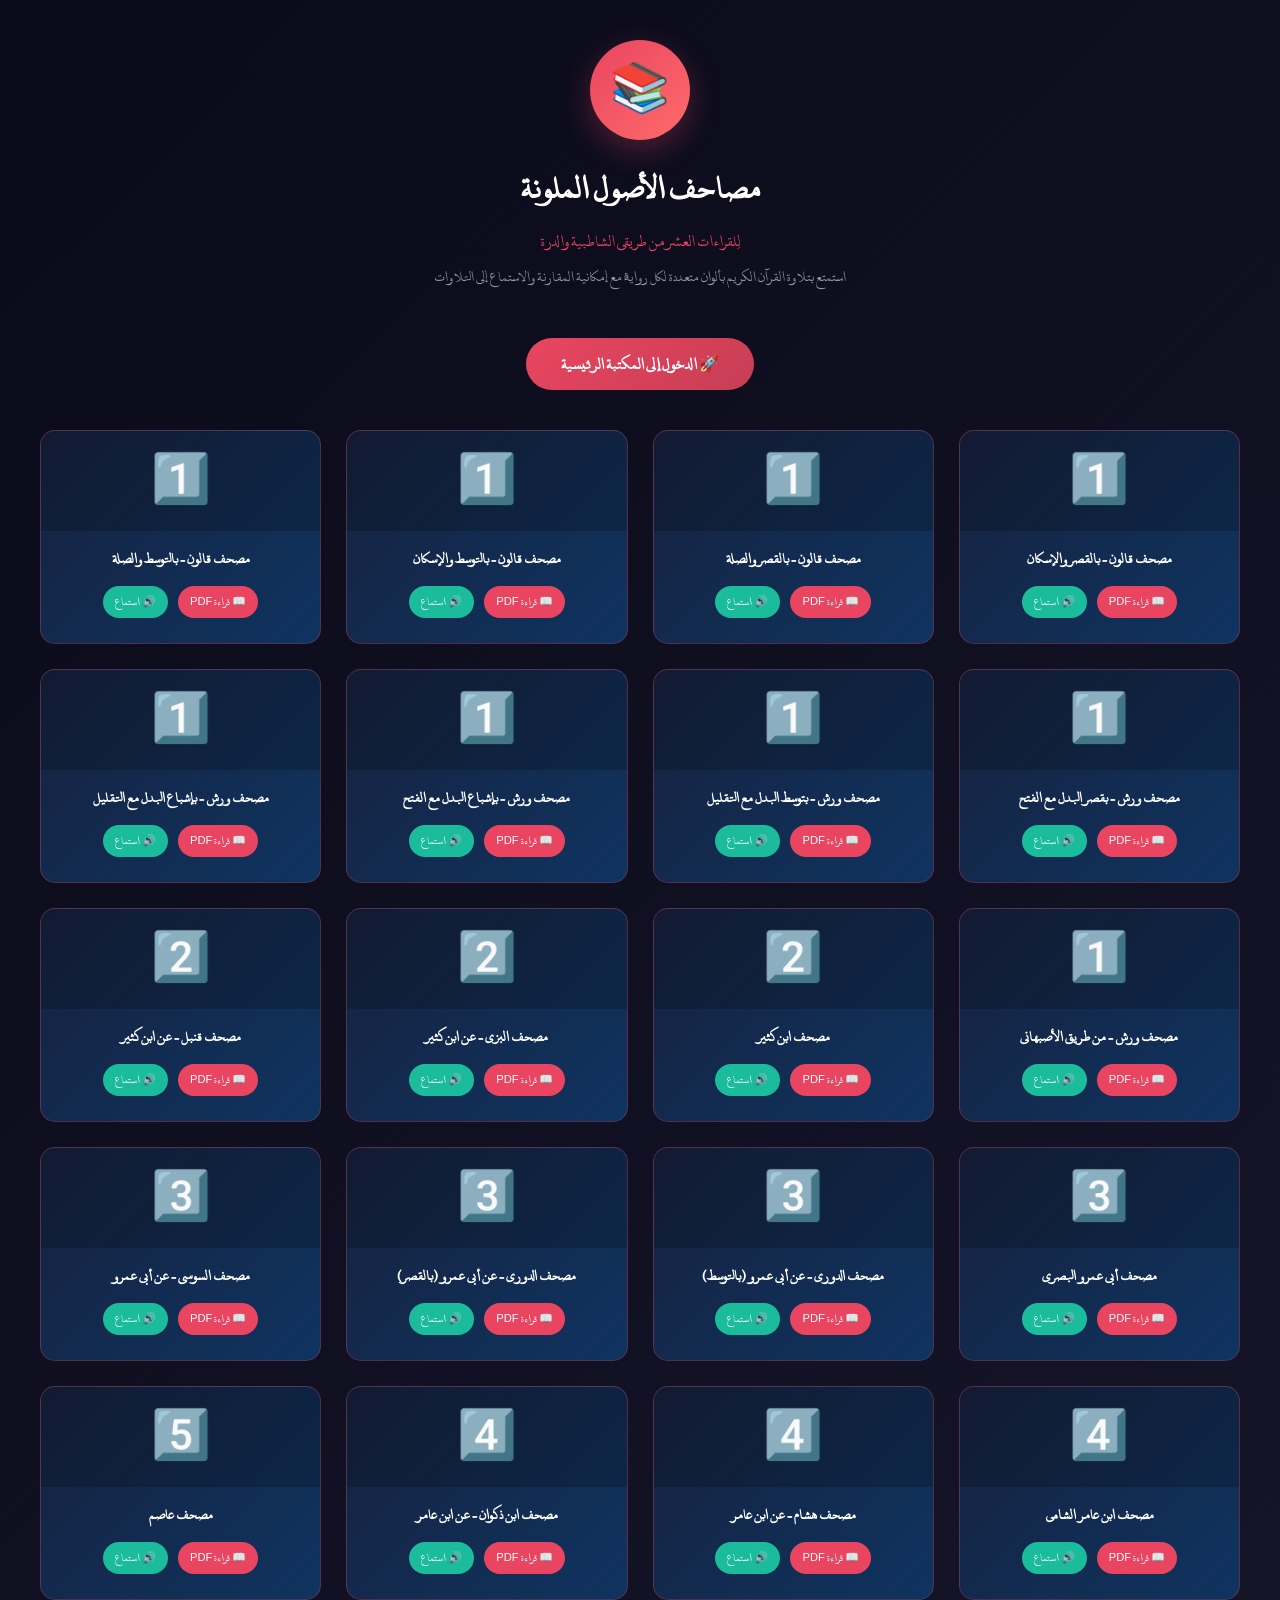
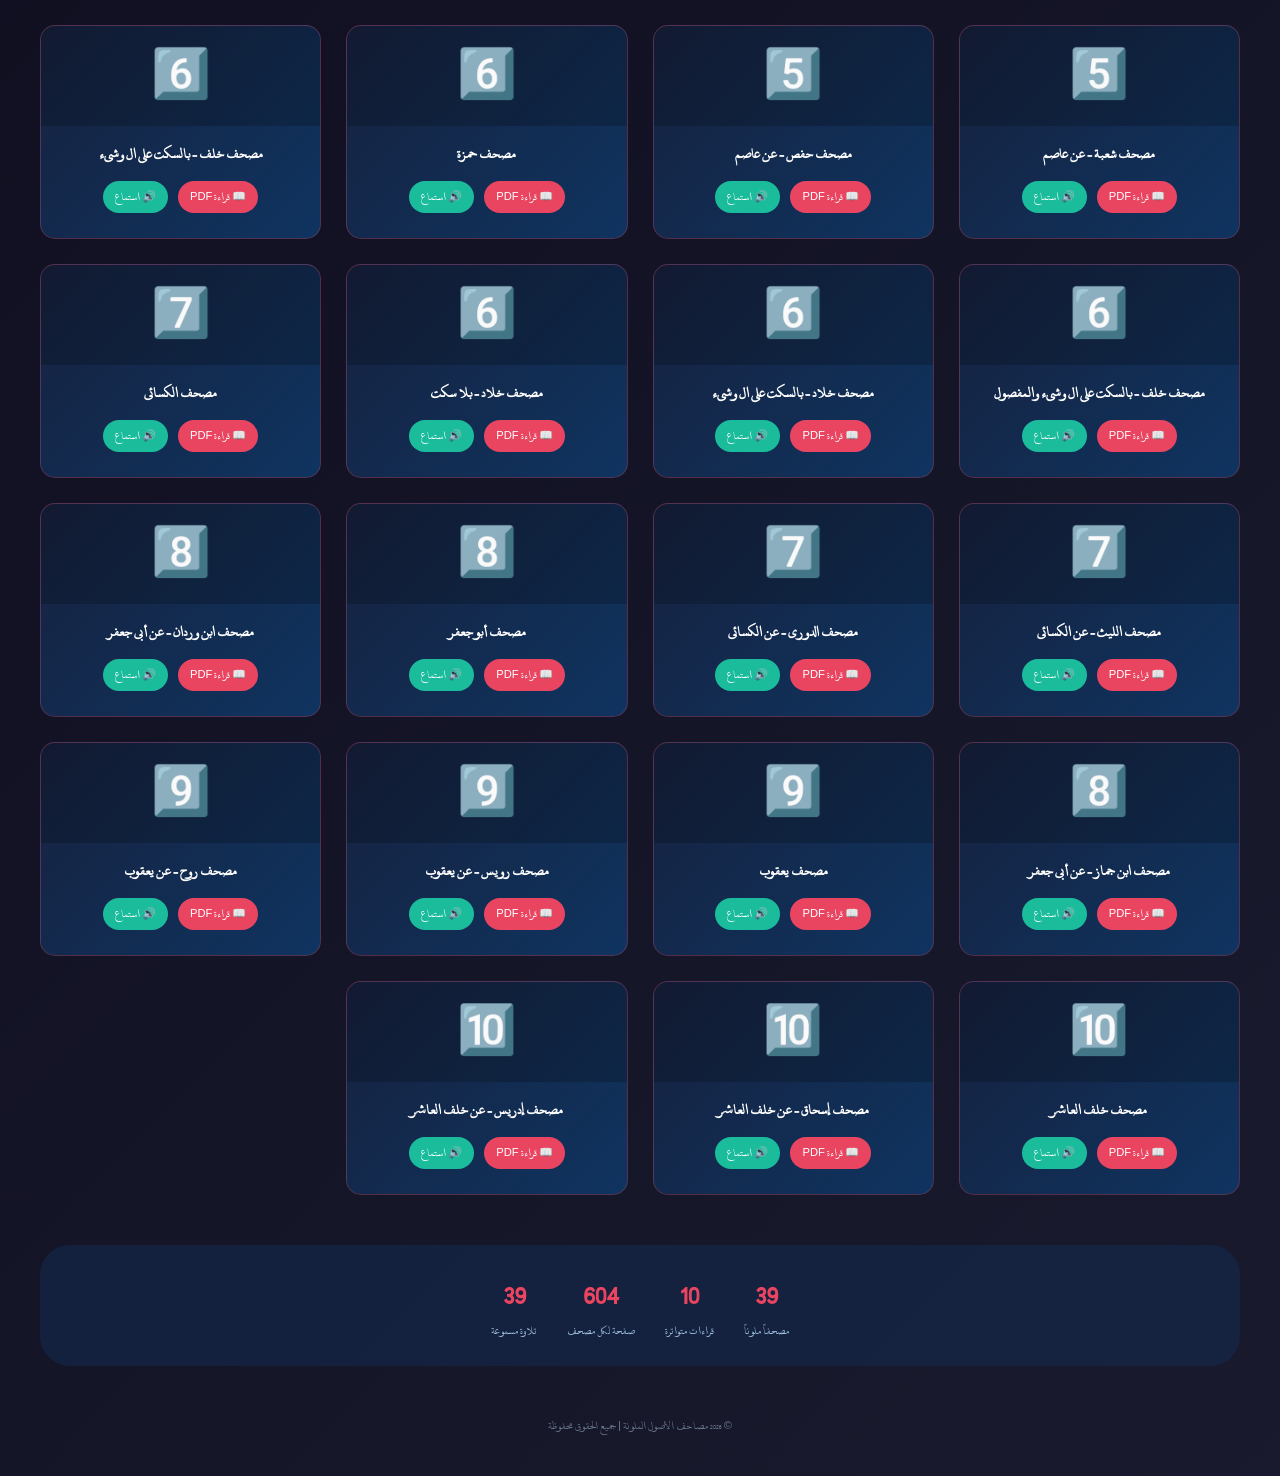
<file: index.html>
<!DOCTYPE html>
<html lang="ar" dir="rtl">
<head>
    <meta charset="UTF-8">
    <meta name="viewport" content="width=device-width, initial-scale=1.0, user-scalable=yes">
    <title>مصاحف الأصول الملونة - بوابة القراءات العشر</title>
    <link rel="stylesheet" href="css/portal.css">
</head>
<body>
    <div class="container">
        <div class="header">
            <div class="logo">
                <span>📚</span>
            </div>
            <h1>مصاحف الأصول الملونة</h1>
            <p class="subtitle">لِلقراءات العشر من طريقي الشاطبية والدرة</p>
            <p class="description">استمتع بتلاوة القرآن الكريم بألوان متعددة لكل رواية، مع إمكانية المقارنة والاستماع إلى التلاوات</p>
        </div>

        <a href="https://massahifalossol-nouari.github.io/MassahifAlossol/" class="main-btn" target="_blank">
            🚀 الدخول إلى المكتبة الرئيسية
        </a>

        <div class="links-grid" id="linksGrid"></div>

        <div class="stats">
            <div class="stat-item">
                <div class="stat-number">39</div>
                <div class="stat-label">مصحفاً ملوناً</div>
            </div>
            <div class="stat-item">
                <div class="stat-number">10</div>
                <div class="stat-label">قراءات متواترة</div>
            </div>
            <div class="stat-item">
                <div class="stat-number">604</div>
                <div class="stat-label">صفحة لكل مصحف</div>
            </div>
            <div class="stat-item">
                <div class="stat-number">39</div>
                <div class="stat-label">تلاوة مسموعة</div>
            </div>
        </div>

        <div class="footer">
            <p>© 2026 مصاحف الأصول الملونة | جميع الحقوق محفوظة</p>
        </div>
    </div>

    <script src="js/portal.js"></script>
</body>
</html>
</file>
<file: css/portal.css>
/* ========================================
   تعريف الخط NouariAbdelkabir
   ======================================== */

@font-face {
    font-family: 'NouariAbdelkabir';
    src: url('../fonts/NouariAbdelkabir.ttf') format('truetype');
    font-weight: normal;
    font-style: normal;
    font-display: swap;
}

/* تطبيق الخط على جميع عناصر الصفحة */
* {
    font-family: 'NouariAbdelkabir', 'Segoe UI', Tahoma, Geneva, Verdana, sans-serif;
}

/* تنسيقات خاصة للعناوين */
h1, .card-title, .main-btn, .stat-number {
    font-family: 'NouariAbdelkabir', 'Segoe UI', sans-serif;
    font-weight: bold;
}

* {
    margin: 0;
    padding: 0;
    box-sizing: border-box;
}

body {
    background: linear-gradient(135deg, #0a0a1a, #1a1a2e);
    min-height: 100vh;
    padding: 40px 20px;
}

.container {
    max-width: 1200px;
    margin: 0 auto;
}

/* ========== الهيدر ========== */
.header {
    text-align: center;
    margin-bottom: 50px;
}

.logo {
    width: 100px;
    height: 100px;
    background: linear-gradient(135deg, #e94560, #ff6b6b);
    border-radius: 50%;
    display: flex;
    align-items: center;
    justify-content: center;
    margin: 0 auto 20px;
    box-shadow: 0 10px 30px rgba(233,69,96,0.3);
}

.logo span {
    font-size: 3rem;
}

h1 {
    color: white;
    font-size: 2rem;
    margin-bottom: 10px;
}

.subtitle {
    color: #e94560;
    font-size: 1rem;
    margin-bottom: 10px;
}

.description {
    color: #8899aa;
    font-size: 0.9rem;
    max-width: 600px;
    margin: 0 auto;
    line-height: 1.6;
}

/* ========== زر الدخول ========== */
.main-btn {
    display: block;
    width: fit-content;
    margin: 20px auto 40px;
    background: linear-gradient(135deg, #e94560, #c73e54);
    color: white;
    text-decoration: none;
    padding: 12px 35px;
    border-radius: 50px;
    font-weight: bold;
    font-size: 1rem;
    transition: transform 0.3s;
}

.main-btn:hover {
    transform: scale(1.05);
}

/* ========== شبكة البطاقات ========== */
.links-grid {
    display: grid;
    grid-template-columns: repeat(auto-fill, minmax(280px, 1fr));
    gap: 25px;
    margin: 40px 0;
}

/* ========== البطاقة ========== */
.card {
    background: linear-gradient(135deg, #16213e, #0f3460);
    border-radius: 15px;
    overflow: hidden;
    transition: transform 0.3s;
    border: 1px solid rgba(233,69,96,0.3);
}

.card:hover {
    transform: translateY(-5px);
    border-color: #e94560;
}

.card-icon {
    height: 100px;
    display: flex;
    align-items: center;
    justify-content: center;
    font-size: 3rem;
    background: rgba(0,0,0,0.2);
}

.card-content {
    padding: 15px;
    text-align: center;
}

.card-title {
    color: white;
    font-size: 0.9rem;
    font-weight: bold;
    margin-bottom: 15px;
}

.card-buttons {
    display: flex;
    justify-content: center;
    gap: 10px;
    margin: 10px 0;
}

.card-pdf-btn, .card-audio-btn {
    padding: 6px 12px;
    border-radius: 25px;
    border: none;
    cursor: pointer;
    font-size: 0.7rem;
    transition: all 0.2s;
}

.card-pdf-btn {
    background-color: #e94560;
    color: white;
}

.card-pdf-btn:hover {
    background-color: #ff6b6b;
}

.card-audio-btn {
    background-color: #1abc9c;
    color: white;
}

.card-audio-btn:hover {
    background-color: #16a085;
}

/* ========== الإحصائيات ========== */
.stats {
    display: flex;
    flex-wrap: wrap;
    justify-content: center;
    gap: 30px;
    margin: 50px 0;
    padding: 25px;
    background: rgba(15,52,96,0.4);
    border-radius: 30px;
}

.stat-item {
    text-align: center;
}

.stat-number {
    font-size: 1.8rem;
    font-weight: bold;
    color: #e94560;
}

.stat-label {
    color: #a0c4e2;
    font-size: 0.7rem;
}

/* ========== الفوتر ========== */
.footer {
    text-align: center;
    color: #667788;
    font-size: 0.7rem;
    margin-top: 50px;
}

/* ========================================
   تنسيقات الهواتف - بطاقتين في كل سطر
   ======================================== */

/* للشاشات المتوسطة (تابلت) */
@media (max-width: 768px) {
    .links-grid {
        grid-template-columns: repeat(2, 1fr);
        gap: 15px;
    }
    
    .card-icon {
        height: 70px;
        font-size: 2rem;
    }
    
    .card-title {
        font-size: 0.7rem;
    }
    
    .card-pdf-btn, .card-audio-btn {
        padding: 4px 8px;
        font-size: 0.6rem;
    }
}

/* للشاشات الصغيرة جداً (هواتف صغيرة) */
@media (max-width: 480px) {
    .links-grid {
        grid-template-columns: repeat(2, 1fr);
        gap: 10px;
    }
    
    .card-icon {
        height: 60px;
        font-size: 1.8rem;
    }
    
    .card-content {
        padding: 10px;
    }
    
    .card-title {
        font-size: 0.65rem;
        margin-bottom: 8px;
    }
    
    .card-buttons {
        flex-direction: column;
        gap: 5px;
    }
    
    .card-pdf-btn, .card-audio-btn {
        padding: 4px 6px;
        font-size: 0.55rem;
    }
    
    .stats {
        gap: 15px;
        padding: 15px;
    }
    
    .stat-number {
        font-size: 1.2rem;
    }
    
    .stat-label {
        font-size: 0.6rem;
    }
    
    h1 {
        font-size: 1.2rem;
    }
    
    .subtitle {
        font-size: 0.8rem;
    }
    
    .description {
        font-size: 0.7rem;
    }
    
    .main-btn {
        padding: 8px 20px;
        font-size: 0.8rem;
    }
    
    .logo {
        width: 60px;
        height: 60px;
    }
    
    .logo span {
        font-size: 2rem;
    }
}

/* ========== نافذة PDF ========== */
.pdf-modal {
    position: fixed;
    top: 0;
    left: 0;
    width: 100%;
    height: 100%;
    background: rgba(0,0,0,0.95);
    z-index: 2000;
    display: flex;
    align-items: center;
    justify-content: center;
}

.pdf-content {
    width: 90%;
    height: 90%;
    background: white;
    border-radius: 15px;
    overflow: hidden;
    display: flex;
    flex-direction: column;
}

.pdf-header {
    display: flex;
    justify-content: space-between;
    align-items: center;
    background: #16213e;
    padding: 12px 20px;
    color: white;
}

.pdf-close {
    background: none;
    border: none;
    color: white;
    font-size: 1.3rem;
    cursor: pointer;
}

.pdf-iframe {
    width: 100%;
    flex: 1;
    border: none;
}

/* ========== مشغل الصوت ========== */
.audio-modal {
    position: fixed;
    top: 0;
    left: 0;
    width: 100%;
    height: 100%;
    background: rgba(0,0,0,0.95);
    z-index: 2000;
    display: flex;
    align-items: center;
    justify-content: center;
}

.audio-content {
    width: 380px;
    background: linear-gradient(135deg, #16213e, #0f3460);
    border-radius: 20px;
    overflow: hidden;
    border: 1px solid #e94560;
}

.audio-header {
    display: flex;
    justify-content: space-between;
    align-items: center;
    padding: 15px 20px;
    background: #0f3460;
}

.audio-header h3 {
    color: white;
    font-size: 1rem;
}

.audio-close {
    background: none;
    border: none;
    color: white;
    font-size: 1.2rem;
    cursor: pointer;
}

.audio-body {
    padding: 20px;
}

.audio-title {
    text-align: center;
    color: #e94560;
    font-size: 0.8rem;
    margin-bottom: 15px;
}

.audio-controls {
    display: flex;
    justify-content: center;
    gap: 12px;
    margin-bottom: 15px;
}

.audio-control-btn {
    background: #e94560;
    border: none;
    color: white;
    font-size: 1rem;
    padding: 6px 14px;
    border-radius: 25px;
    cursor: pointer;
}

.audio-progress-area {
    margin-bottom: 15px;
}

.audio-progress-bar {
    height: 5px;
    background: #2d3e4f;
    border-radius: 3px;
    cursor: pointer;
    overflow: hidden;
}

.audio-progress-fill {
    width: 0%;
    height: 100%;
    background: #1abc9c;
}

.audio-time {
    display: flex;
    justify-content: space-between;
    color: #a0c4e2;
    font-size: 0.6rem;
    margin-top: 5px;
}

.audio-volume {
    display: flex;
    align-items: center;
    gap: 10px;
    margin-bottom: 20px;
}

.volume-icon {
    color: white;
    font-size: 0.9rem;
    cursor: pointer;
}

.volume-slider {
    flex: 1;
    height: 3px;
    -webkit-appearance: none;
    background: #2d3e4f;
}

.volume-slider::-webkit-slider-thumb {
    -webkit-appearance: none;
    width: 10px;
    height: 10px;
    background: #1abc9c;
    border-radius: 50%;
    cursor: pointer;
}

.volume-percent {
    color: #1abc9c;
    font-size: 0.65rem;
}

.audio-pages {
    display: flex;
    flex-wrap: wrap;
    justify-content: center;
    gap: 8px;
    align-items: center;
}

.page-nav-btn {
    background: #e94560;
    border: none;
    color: white;
    padding: 5px 12px;
    border-radius: 20px;
    cursor: pointer;
    font-size: 0.65rem;
}

.page-input {
    width: 55px;
    padding: 5px;
    text-align: center;
    border-radius: 20px;
    border: none;
}

.current-page-text {
    color: #a0c4e2;
    font-size: 0.65rem;
}

/* للشاشات العريضة جداً (كمبيوتر) - 4 بطاقات */
@media (min-width: 1200px) {
    .links-grid {
        grid-template-columns: repeat(4, 1fr);
    }
}
</file>
